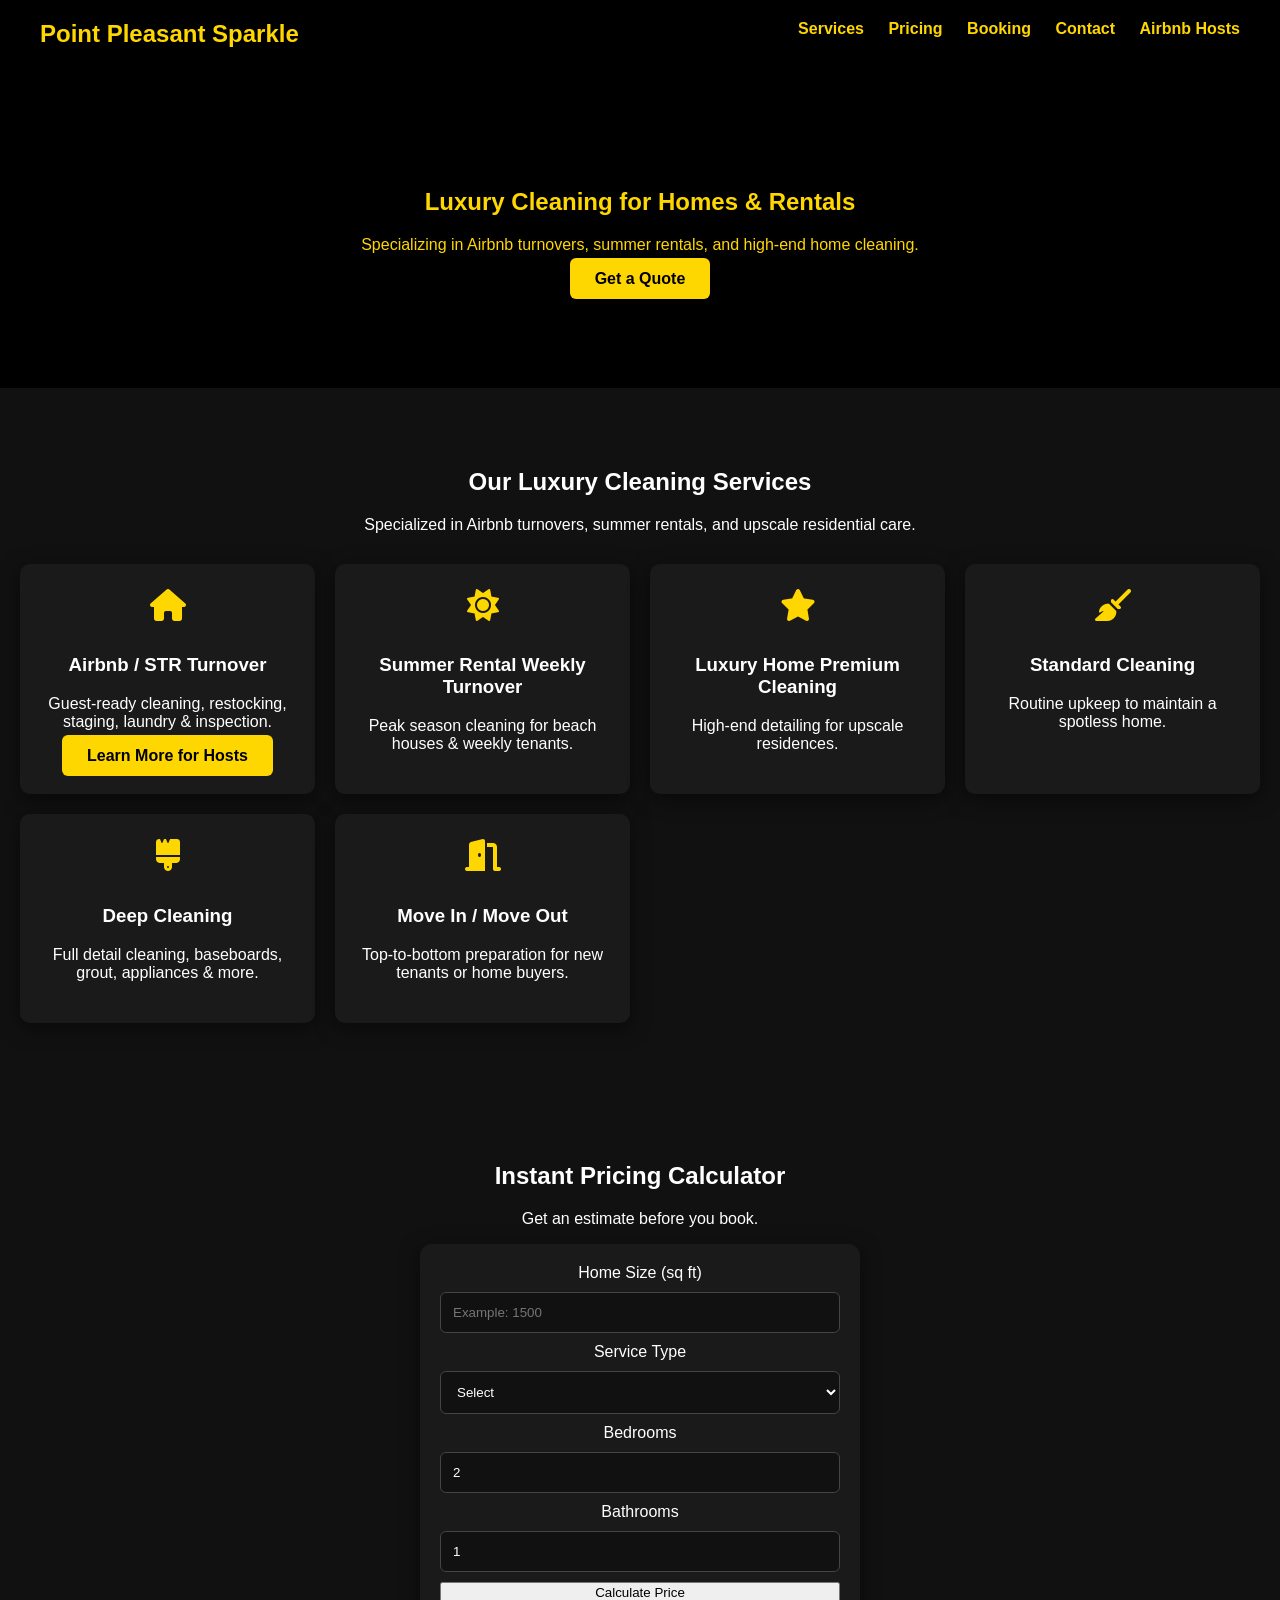
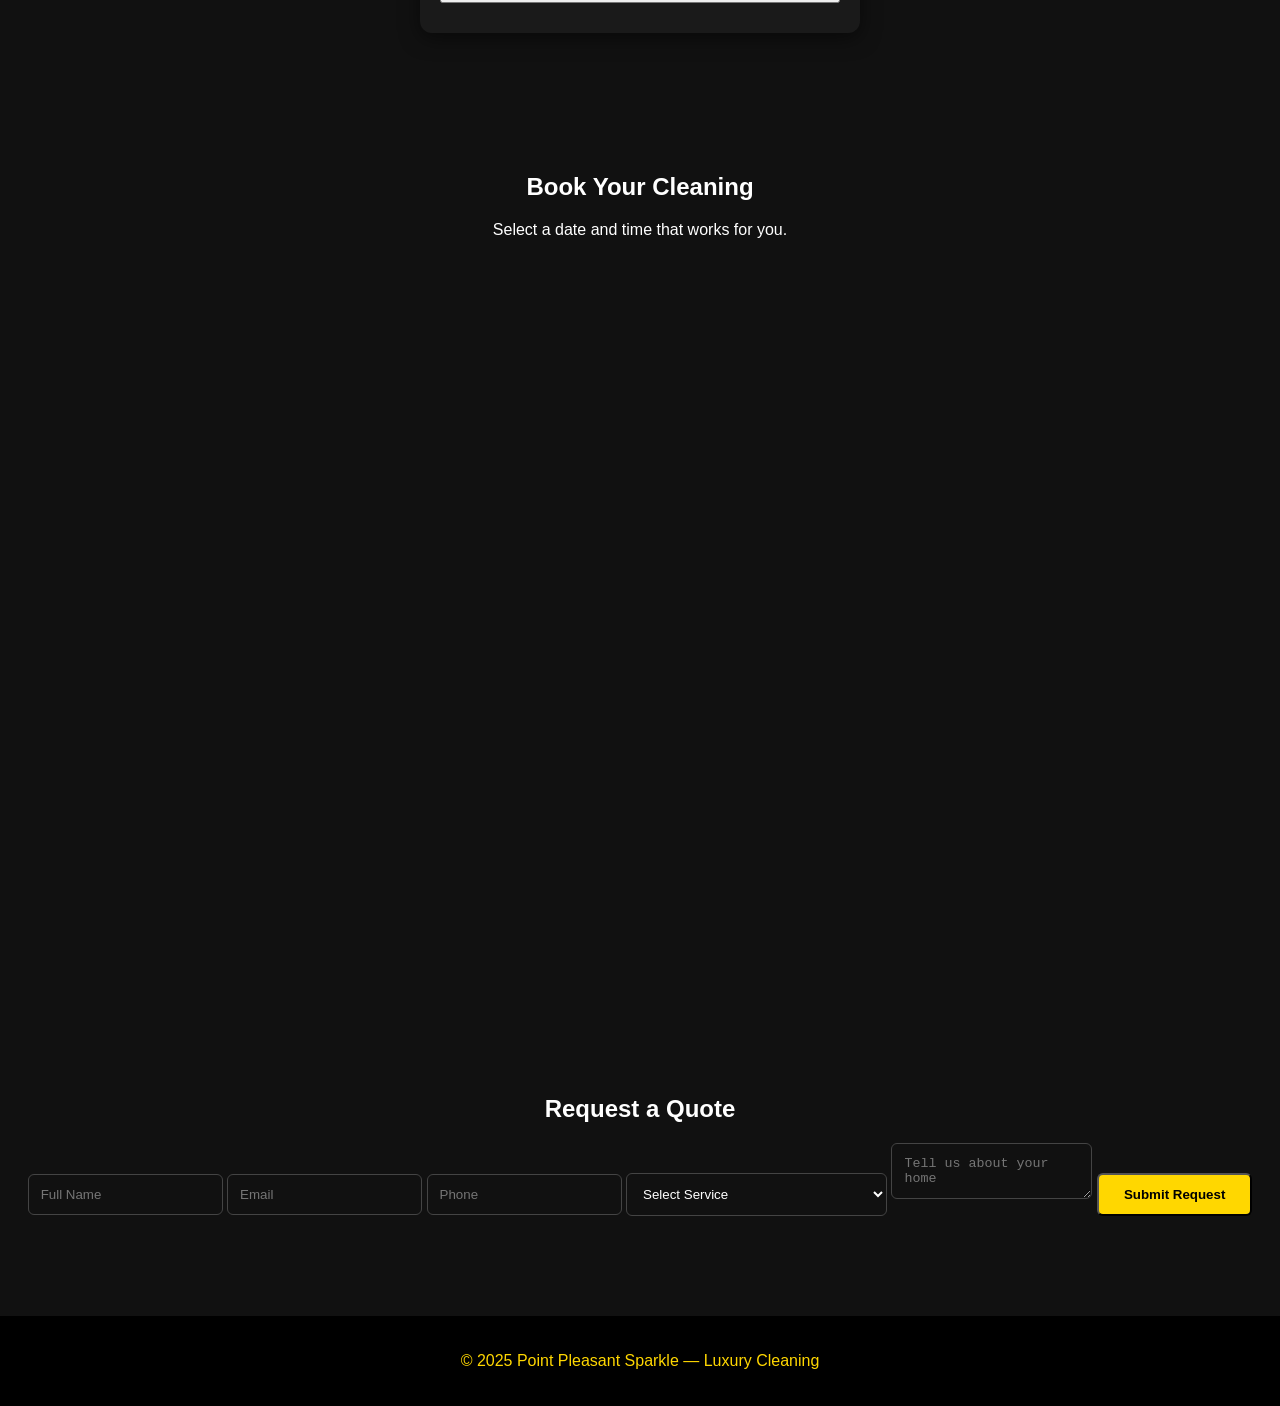
<file: index.html>
<!DOCTYPE html>
<html lang="en">
<head>
<meta charset="UTF-8">
<meta name="viewport" content="width=device-width, initial-scale=1.0">
<title>Point Pleasant Sparkle – Luxury Cleaning Services</title>
<link rel="stylesheet" href="styles.css">
<!-- Font Awesome for icons -->
<link rel="stylesheet" href="https://cdnjs.cloudflare.com/ajax/libs/font-awesome/6.4.0/css/all.min.css">
</head>
<body>

<header>
    <div class="logo">Point Pleasant Sparkle</div>
    <nav>
        <a href="#services">Services</a>
        <a href="#pricing">Pricing</a>
        <a href="#booking">Booking</a>
        <a href="#contact">Contact</a>
        <a href="airbnb.html">Airbnb Hosts</a>
    </nav>
</header>

<section class="hero">
    <h1>Luxury Cleaning for Homes & Rentals</h1>
    <p>Specializing in Airbnb turnovers, summer rentals, and high-end home cleaning.</p>
    <a href="#contact" class="btn">Get a Quote</a>
</section>

<section id="services" class="services">
    <h2>Our Luxury Cleaning Services</h2>
    <p>Specialized in Airbnb turnovers, summer rentals, and upscale residential care.</p>
    <div class="service-grid">
        <div class="service-card">
            <i class="fas fa-home fa-2x"></i>
            <h3>Airbnb / STR Turnover</h3>
            <p>Guest-ready cleaning, restocking, staging, laundry & inspection.</p>
            <a href="airbnb.html" class="btn">Learn More for Hosts</a>
        </div>
        <div class="service-card">
            <i class="fas fa-sun fa-2x"></i>
            <h3>Summer Rental Weekly Turnover</h3>
            <p>Peak season cleaning for beach houses & weekly tenants.</p>
        </div>
        <div class="service-card">
            <i class="fas fa-star fa-2x"></i>
            <h3>Luxury Home Premium Cleaning</h3>
            <p>High-end detailing for upscale residences.</p>
        </div>
        <div class="service-card">
            <i class="fas fa-broom fa-2x"></i>
            <h3>Standard Cleaning</h3>
            <p>Routine upkeep to maintain a spotless home.</p>
        </div>
        <div class="service-card">
            <i class="fas fa-brush fa-2x"></i>
            <h3>Deep Cleaning</h3>
            <p>Full detail cleaning, baseboards, grout, appliances & more.</p>
        </div>
        <div class="service-card">
            <i class="fas fa-door-open fa-2x"></i>
            <h3>Move In / Move Out</h3>
            <p>Top-to-bottom preparation for new tenants or home buyers.</p>
        </div>
    </div>
</section>

<section id="pricing" class="pricing">
    <h2>Instant Pricing Calculator</h2>
    <p>Get an estimate before you book.</p>
    <div class="calculator">
        <label>Home Size (sq ft)</label>
        <input id="sqft" type="number" placeholder="Example: 1500">
        <label>Service Type</label>
        <select id="serviceType">
            <option value="">Select</option>
            <option value="airbnb">Airbnb / STR Turnover</option>
            <option value="summer">Summer Rental Weekly Turnover</option>
            <option value="luxury">Luxury Home Premium Cleaning</option>
            <option value="standard">Standard Cleaning</option>
            <option value="deep">Deep Cleaning</option>
            <option value="move">Move In / Move Out</option>
        </select>
        <label>Bedrooms</label>
        <input id="bedrooms" type="number" value="2">
        <label>Bathrooms</label>
        <input id="bathrooms" type="number" value="1">
        <button onclick="calculatePrice()">Calculate Price</button>
        <div id="priceResult"></div>
    </div>
</section>

<section id="booking" class="booking">
    <h2>Book Your Cleaning</h2>
    <p>Select a date and time that works for you.</p>
    <!-- Calendly Embed -->
    <div class="calendly-inline-widget" data-url="https://calendly.com/YOUR-CALENDLY-USERNAME" style="min-width:320px;height:700px;"></div>
    <script src="https://assets.calendly.com/assets/external/widget.js"></script>
</section>

<section id="contact" class="contact">
    <h2>Request a Quote</h2>
    <form id="contactForm">
        <input name="name" placeholder="Full Name" required>
        <input name="email" type="email" placeholder="Email" required>
        <input name="phone" placeholder="Phone" required>
        <select name="service" required>
            <option value="">Select Service</option>
            <option>Airbnb / Short-Term Rental Turnover</option>
            <option>Summer Rental Weekly Turnover</option>
            <option>Luxury Home Premium Cleaning</option>
            <option>Standard Cleaning</option>
            <option>Deep Cleaning</option>
            <option>Move In / Move Out</option>
        </select>
        <textarea name="details" placeholder="Tell us about your home"></textarea>
        <button type="submit" class="btn">Submit Request</button>
    </form>
    <div id="formMessage"></div>
</section>

<!-- AI Chat widget (example: Tidio free widget) -->
<script src="//code.tidio.co/YOUR_TIDIO_KEY.js" async></script>

<footer>
    <p>© 2025 Point Pleasant Sparkle — Luxury Cleaning</p>
</footer>

<script src="script.js"></script>
</body>
</html>
</file>
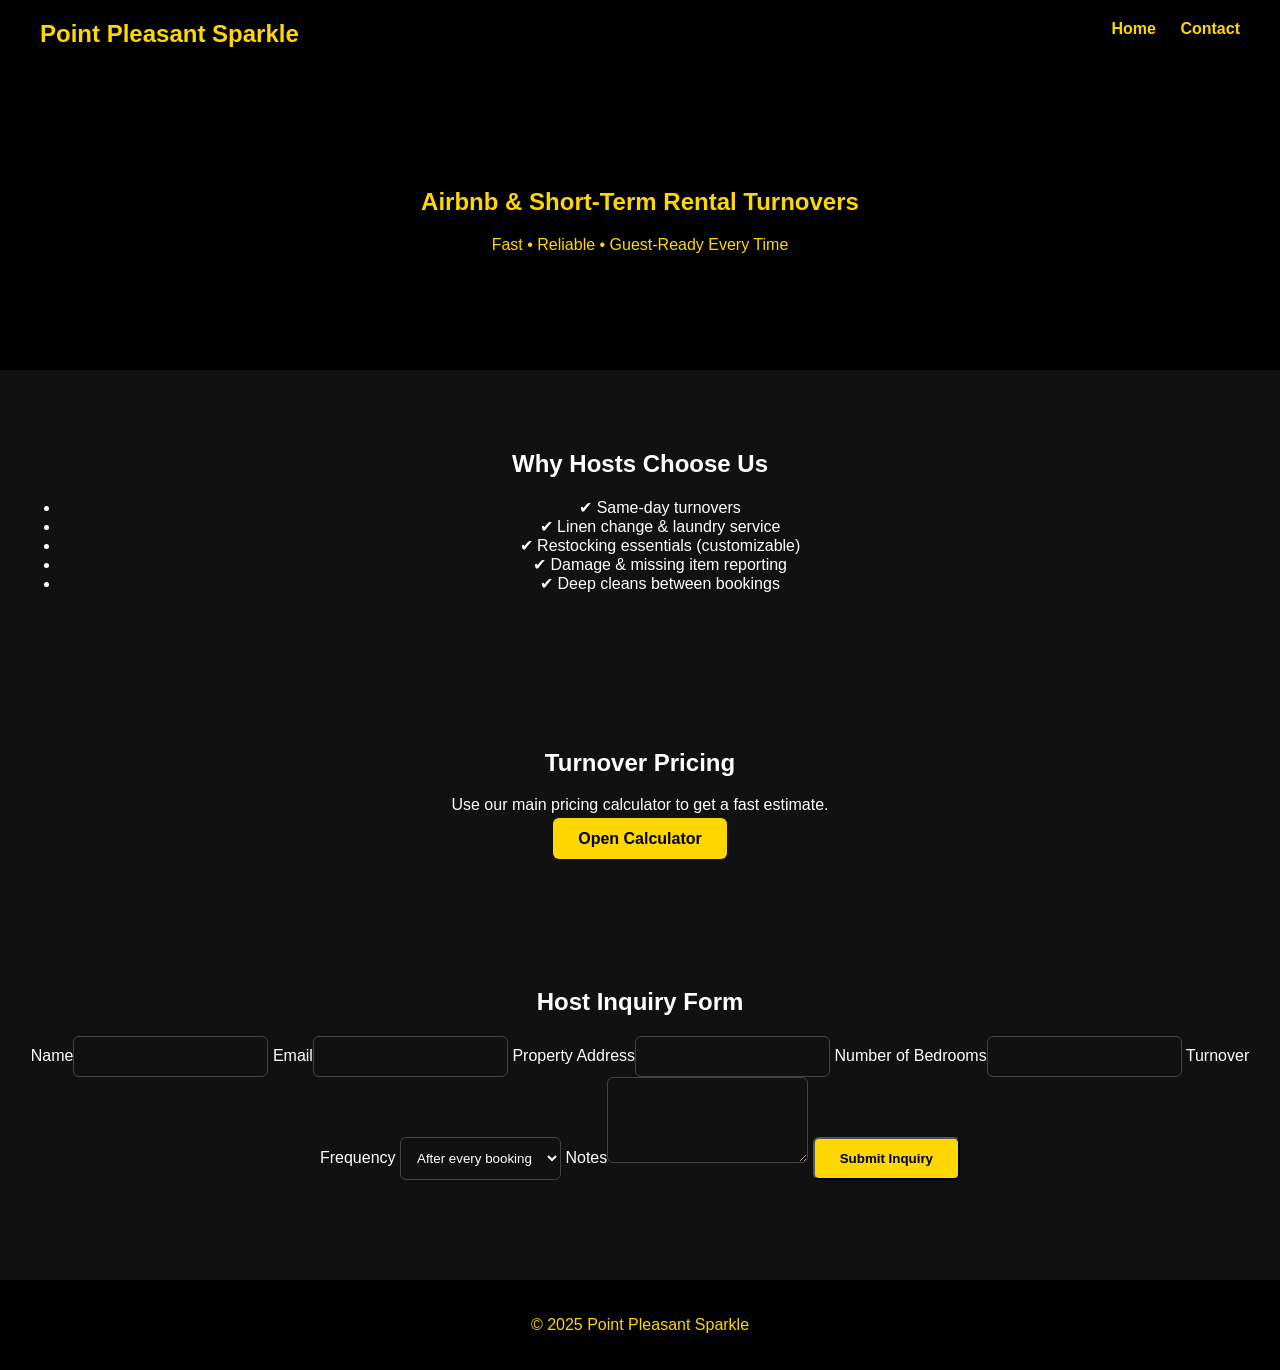
<file: airbnb.html>
<!DOCTYPE html>
<html lang="en">
<head>
<meta charset="UTF-8">
<meta name="viewport" content="width=device-width, initial-scale=1.0">
<title>Airbnb Host Cleaning • Point Pleasant Sparkle</title>
<link rel="stylesheet" href="styles.css">
<link rel="stylesheet" href="https://cdnjs.cloudflare.com/ajax/libs/font-awesome/6.4.0/css/all.min.css">
</head>
<body>

<header>
    <div class="logo">Point Pleasant Sparkle</div>
    <nav>
        <a href="index.html">Home</a>
        <a href="#contact">Contact</a>
    </nav>
</header>

<section class="hero">
    <h1>Airbnb & Short-Term Rental Turnovers</h1>
    <p>Fast • Reliable • Guest-Ready Every Time</p>
</section>

<section class="section">
    <h2>Why Hosts Choose Us</h2>
    <ul>
      <li>✔ Same-day turnovers</li>
      <li>✔ Linen change & laundry service</li>
      <li>✔ Restocking essentials (customizable)</li>
      <li>✔ Damage & missing item reporting</li>
      <li>✔ Deep cleans between bookings</li>
    </ul>
</section>

<section class="section">
    <h2>Turnover Pricing</h2>
    <p>Use our main pricing calculator to get a fast estimate.</p>
    <a class="btn" href="index.html#pricing">Open Calculator</a>
</section>

<section class="section" id="contact">
    <h2>Host Inquiry Form</h2>
    <form action="https://formsubmit.co/YOUR-EMAIL" method="POST">
      <input type="hidden" name="_captcha" value="false" />
      <input type="hidden" name="_subject" value="New Airbnb Host Inquiry" />
      <label>Name</label><input type="text" name="name" required />
      <label>Email</label><input type="email" name="email" required />
      <label>Property Address</label><input type="text" name="address" required />
      <label>Number of Bedrooms</label><input type="number" name="bedrooms" min="1" required />
      <label>Turnover Frequency</label>
      <select name="frequency" required>
        <option>After every booking</option>
        <option>Weekly</option>
        <option>Bi-weekly</option>
      </select>
      <label>Notes</label><textarea name="notes" rows="4"></textarea>
      <button type="submit" class="btn">Submit Inquiry</button>
    </form>
</section>

<script src="//code.tidio.co/YOUR_TIDIO_KEY.js" async></script>

<footer>
<p>© 2025 Point Pleasant Sparkle</p>
</footer>
</body>
</html>
</file>
<file: styles.css>
body {margin:0;font-family:Segoe UI, sans-serif;background:#111;color:#fff;}
header {display:flex;justify-content:space-between;padding:20px 40px;background:#000;color:#FFD700;position:sticky;top:0;z-index:10;}
.logo {font-size:24px;font-weight:bold;}
nav a {margin-left:20px;text-decoration:none;color:#FFD700;font-weight:600;}
.hero {text-align:center;padding:100px 20px;background:#000 url('https://via.placeholder.com/1200x400') no-repeat center/cover;color:#FFD700;}
.btn {padding:12px 25px;background:#FFD700;color:#000;text-decoration:none;border-radius:6px;font-weight:bold;}
.services, .pricing, .booking, .contact, .section {padding:60px 20px;text-align:center;}
.service-grid {display:grid;grid-template-columns:repeat(auto-fit,minmax(250px,1fr));gap:20px;margin-top:30px;}
.service-card {background:#1a1a1a;padding:25px;border-radius:10px;box-shadow:0 5px 20px rgba(0,0,0,0.5);transition: transform 0.3s;}
.service-card:hover {transform: translateY(-5px);}
.service-card i {color:#FFD700;margin-bottom:15px;}
.calculator {max-width:400px;margin:auto;display:grid;gap:10px;background:#1a1a1a;padding:20px;border-radius:12px;box-shadow:0 5px 20px rgba(0,0,0,0.5);}
input, select, textarea {padding:12px;border-radius:6px;border:1px solid #444;background:#111;color:#fff;}
footer {text-align:center;padding:20px;background:#000;color:#FFD700;margin-top:40px;}
@media(max-width:768px){.service-grid{grid-template-columns:1fr;}}
</file>
